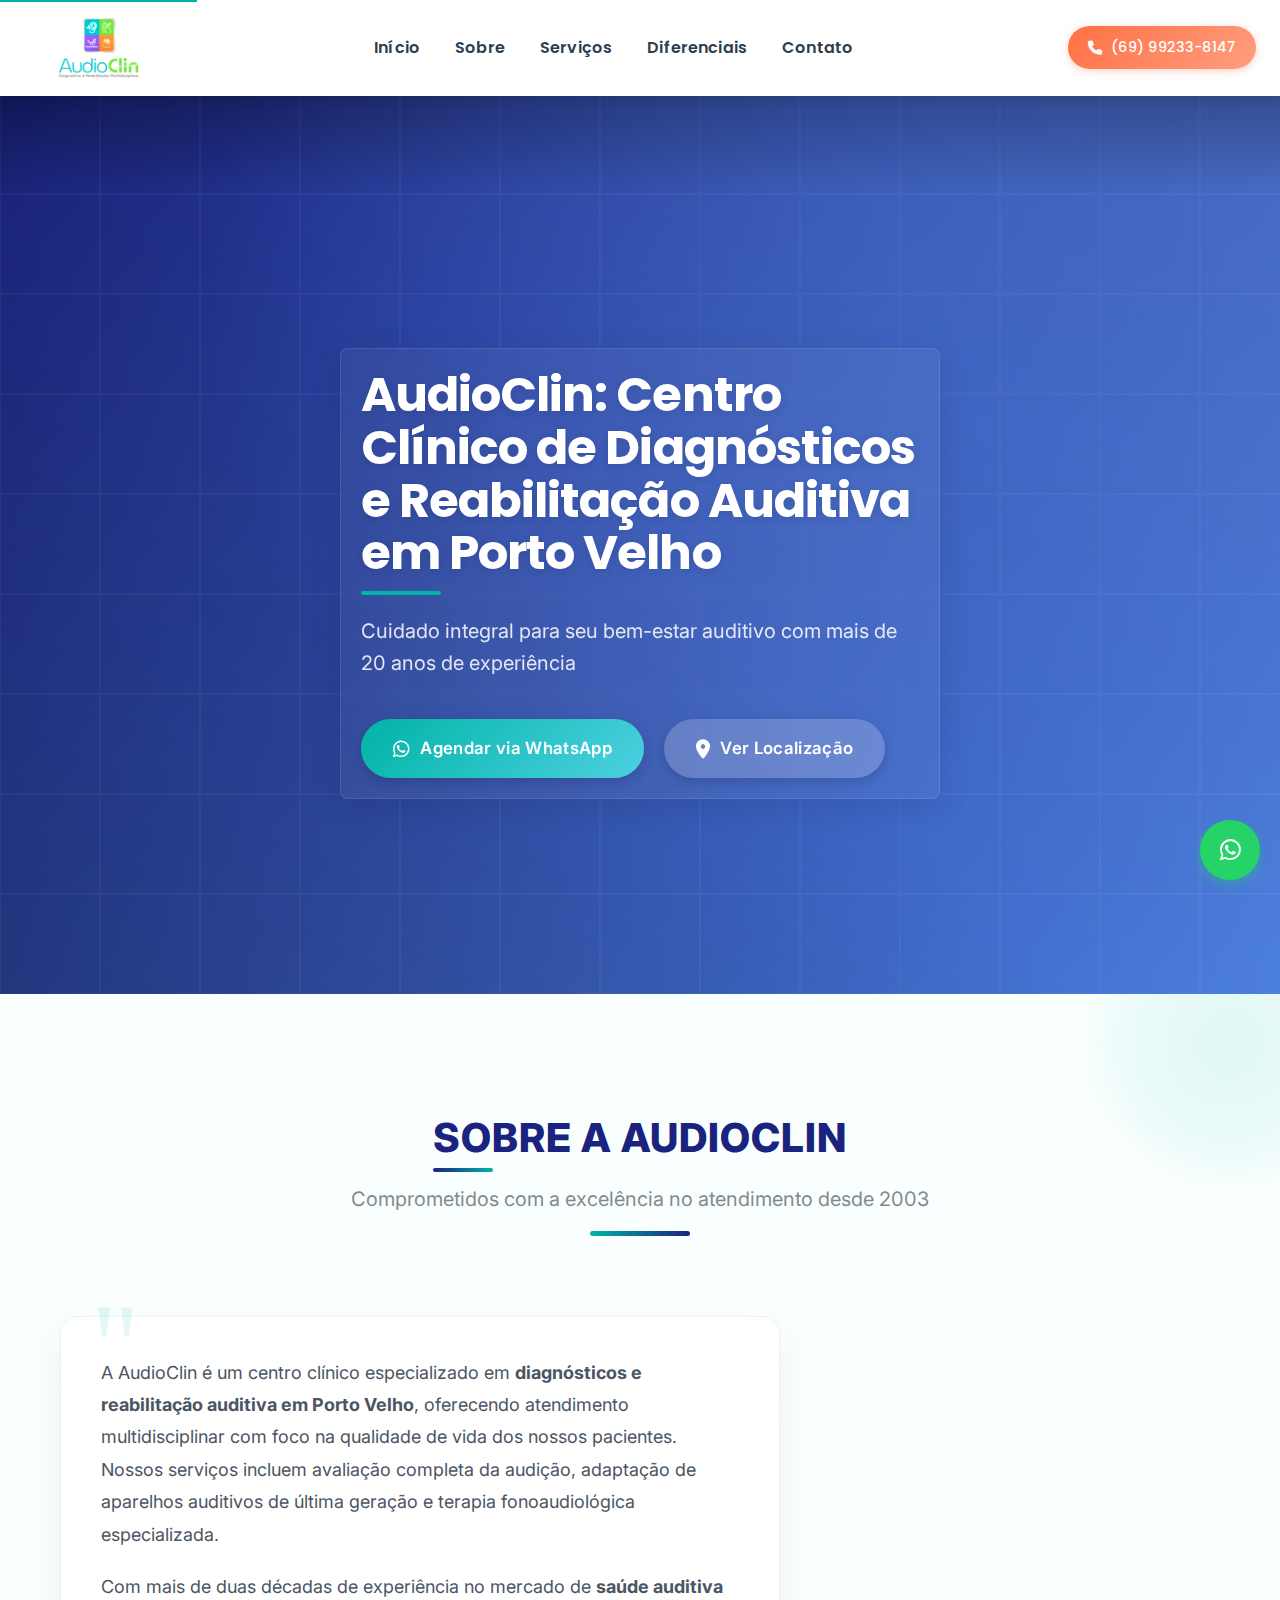
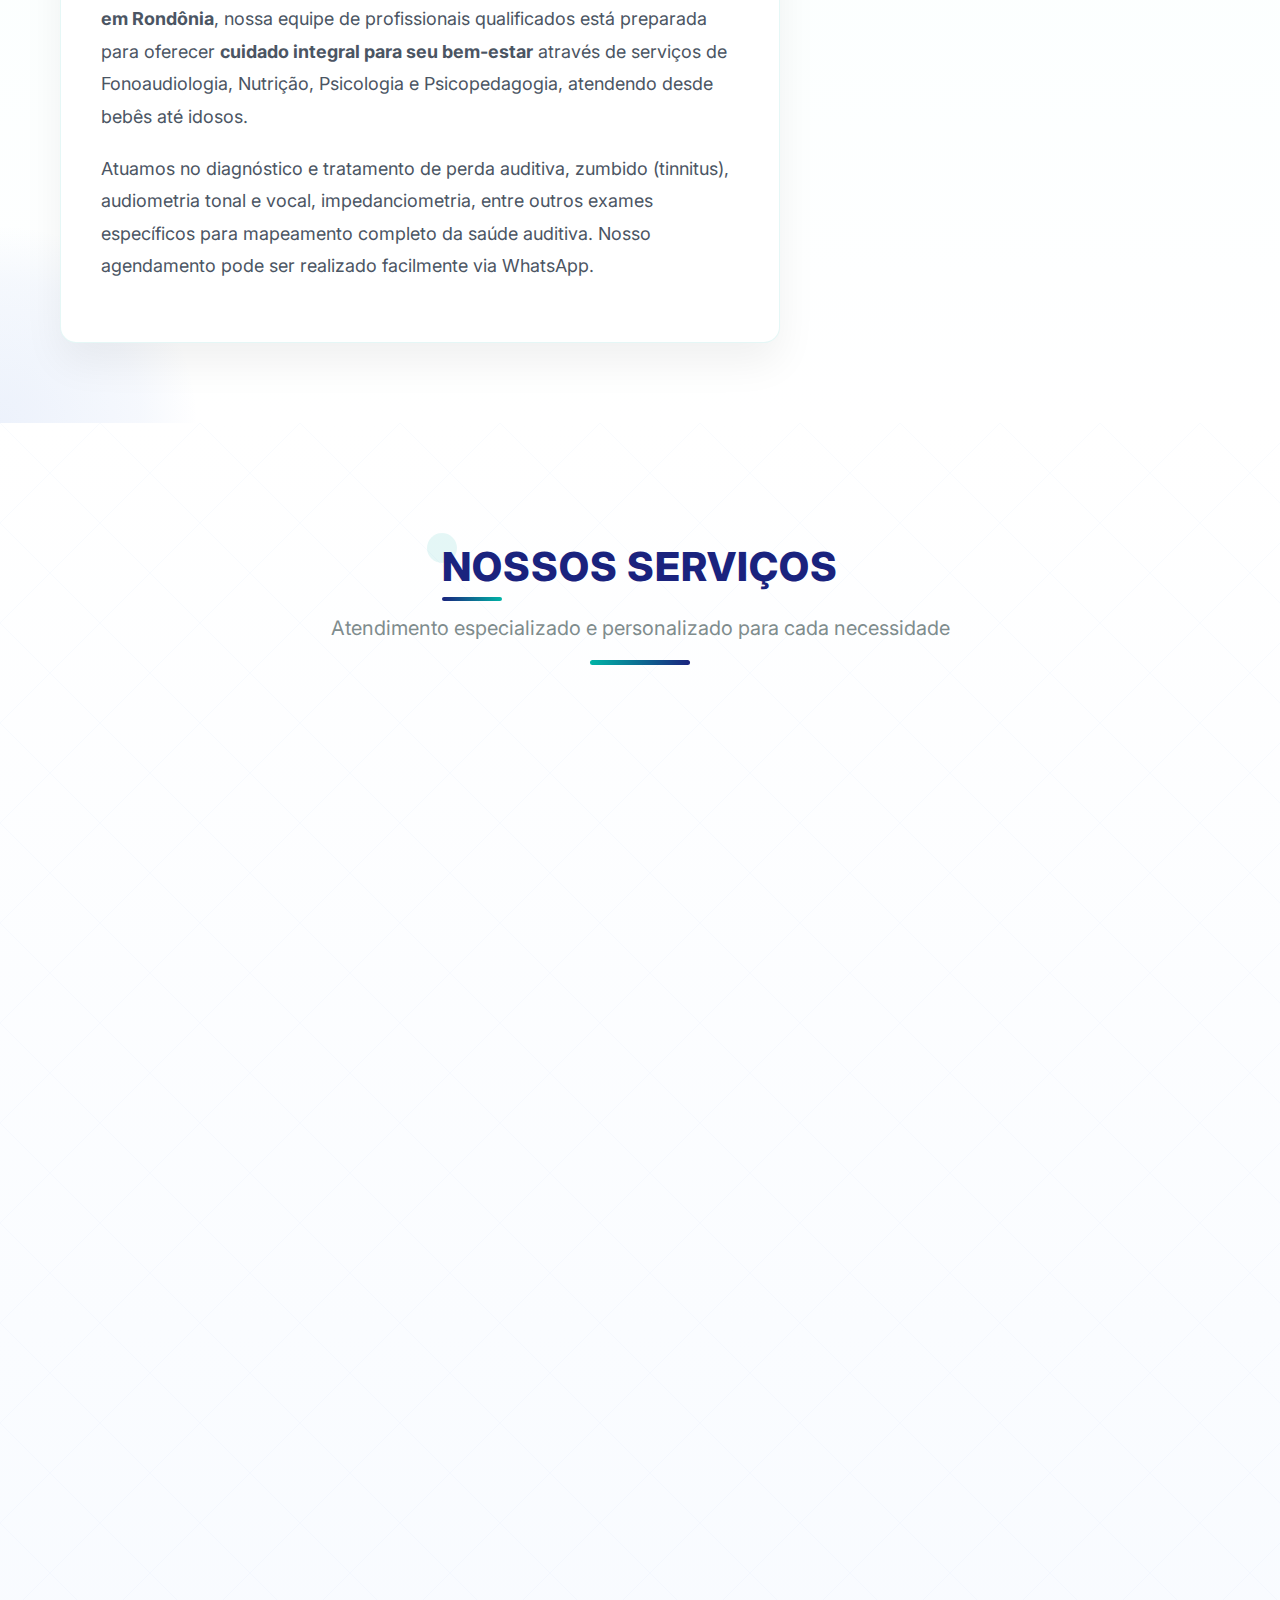
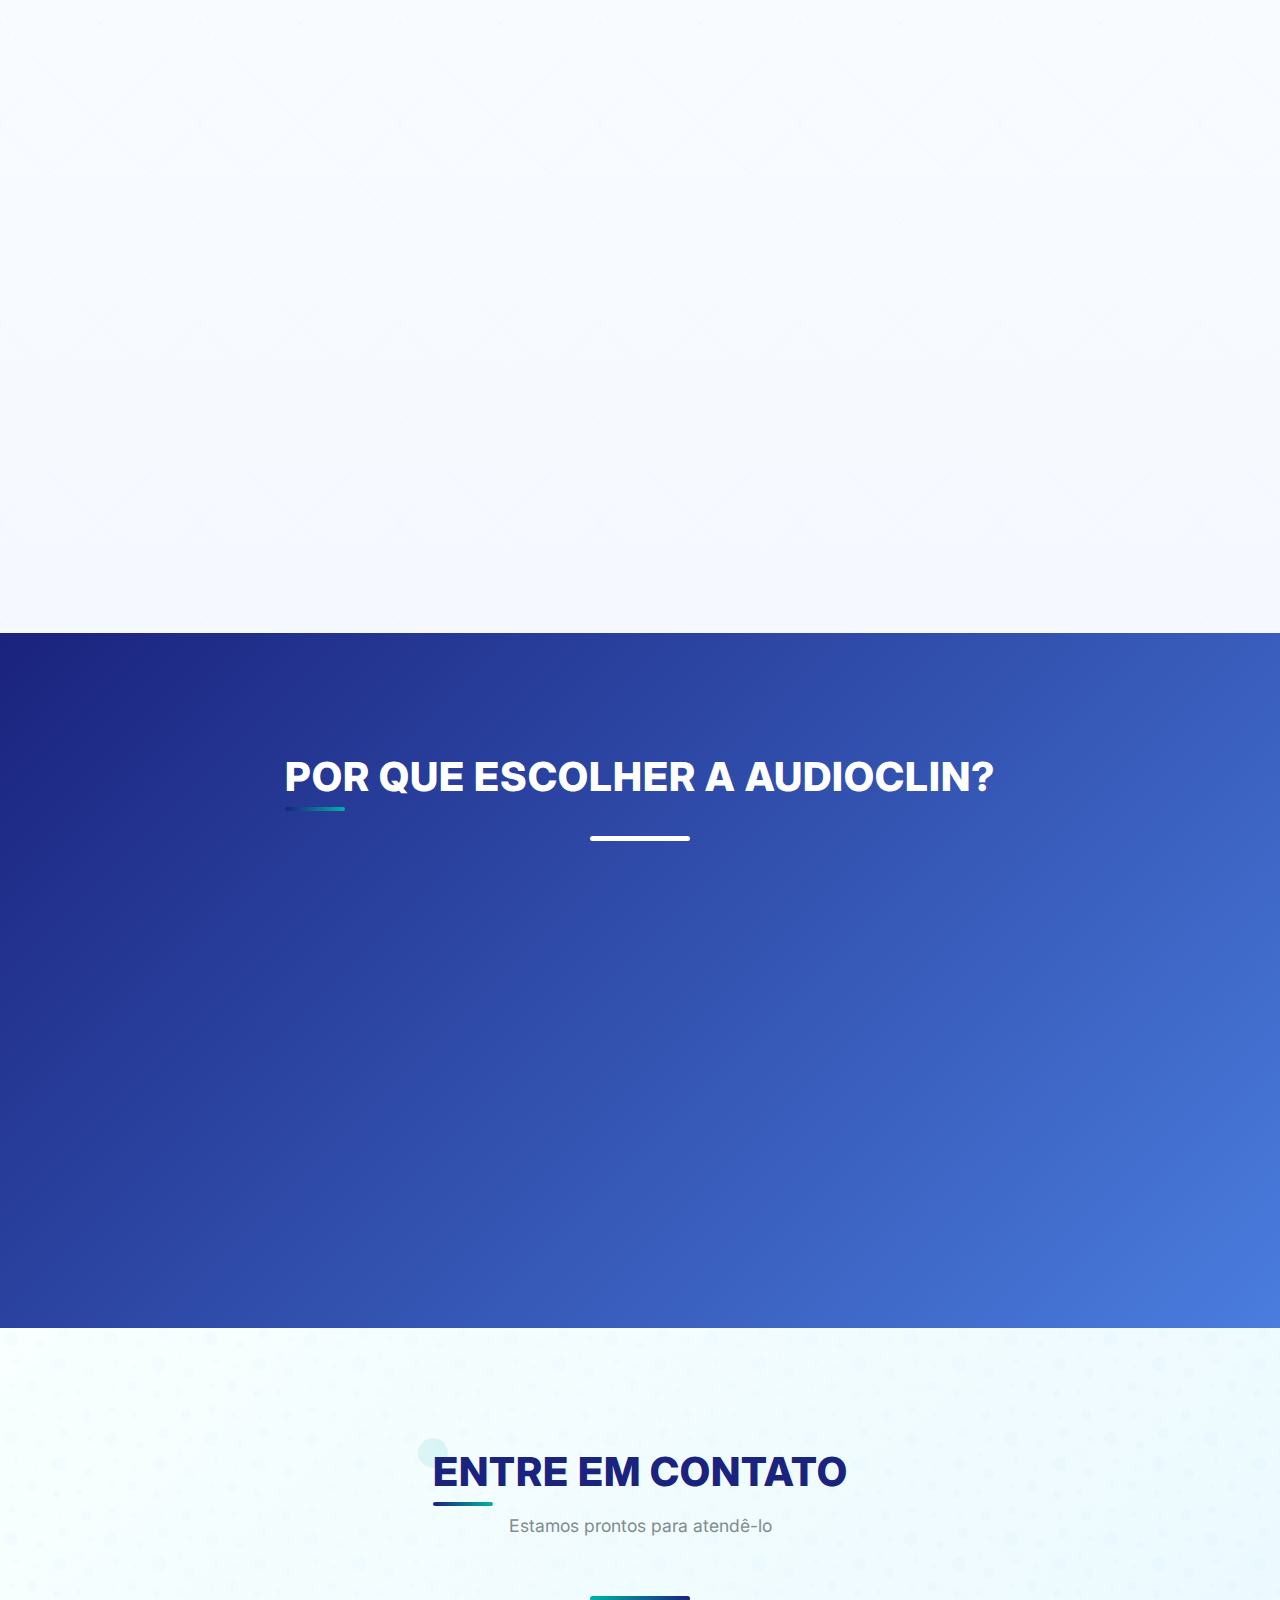
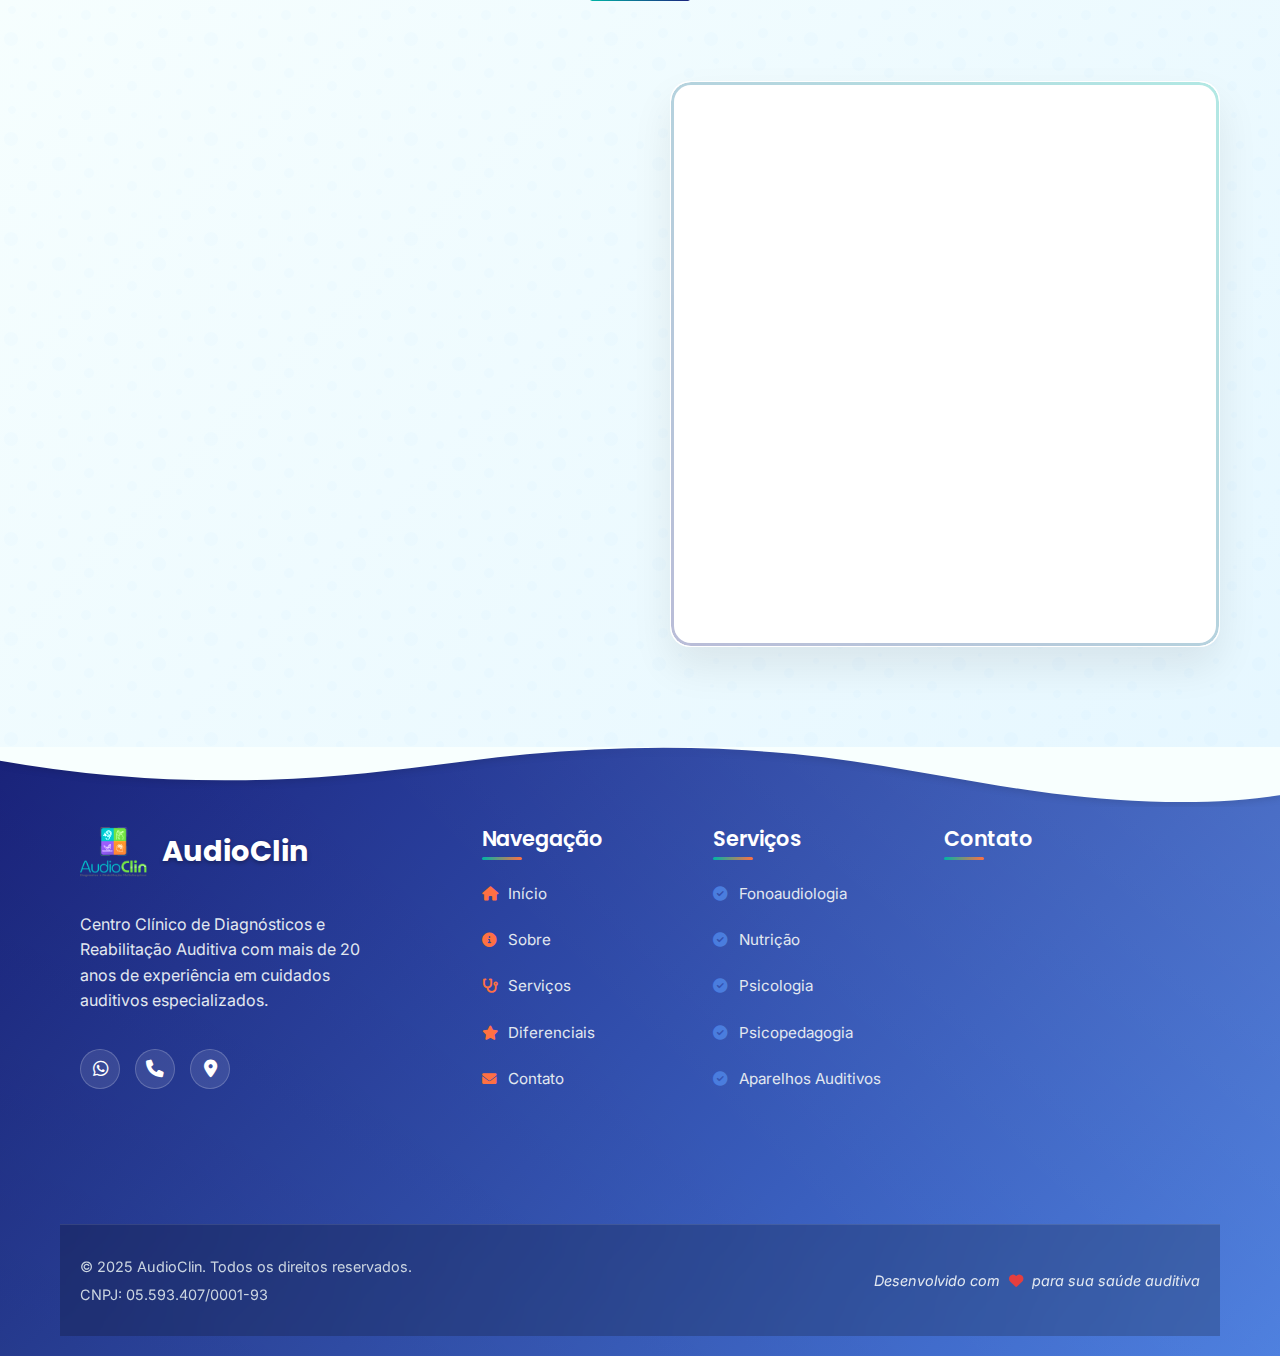
<file: index.html>
<!DOCTYPE html>
<html lang="pt-BR">
<head>
    <meta charset="UTF-8">
    <meta name="viewport" content="width=device-width, initial-scale=1.0">
    <title>AudioClin - Centro Clínico de Diagnósticos e Reabilitação Auditiva em Porto Velho</title>
    
    <!-- Meta tags SEO principais -->
    <meta name="description" content="Centro Clínico especializado em fonoaudiologia, audiometria e reabilitação auditiva em Porto Velho/RO. Conveniado com Unimed, mais de 20 anos de experiência.">
    <meta name="keywords" content="audioclin, fonoaudiologia, audiologia, aparelhos auditivos, exames auditivos, reabilitação auditiva, porto velho, rondônia, otorrinolaringologia">
    <meta name="author" content="AudioClin">
    <meta name="robots" content="index, follow">
    <meta name="language" content="pt-BR">
    <meta name="revisit-after" content="7 days">
    <link rel="canonical" href="https://audioclin.com.br/">
    
    <!-- Favicon -->
    <link rel="icon" href="logo.webp" type="image/webp">
    <link rel="shortcut icon" href="logo.webp" type="image/webp">
    <link rel="apple-touch-icon" href="logo.webp">
    <meta name="theme-color" content="#1a237e">
    <meta name="msapplication-TileImage" content="logo.webp">
    <meta name="msapplication-TileColor" content="#1a237e">
    <link rel="manifest" href="manifest.json">
    
    <!-- Metadados para SEO e compartilhamento social -->
    <meta property="og:title" content="AudioClin - Centro Clínico de Diagnósticos e Reabilitação Auditiva">
    <meta property="og:description" content="Centro especializado em fonoaudiologia, audiometria e tratamentos auditivos com mais de 20 anos de experiência em Porto Velho/RO.">
    <meta property="og:image" content="https://audioclin.com.br/logo.webp">
    <meta property="og:image:alt" content="Logo da AudioClin">
    <meta property="og:url" content="https://audioclin.com.br/">
    <meta property="og:type" content="website">
    <meta property="og:site_name" content="AudioClin">
    <meta property="og:locale" content="pt_BR">
    
    <!-- Twitter Card -->
    <meta name="twitter:card" content="summary_large_image">
    <meta name="twitter:title" content="AudioClin - Centro de Reabilitação Auditiva em Porto Velho/RO">
    <meta name="twitter:description" content="Centro especializado em diagnósticos e reabilitação auditiva em Porto Velho/RO. Agende sua consulta!">
    <meta name="twitter:image" content="https://audioclin.com.br/logo.webp">
    <meta name="twitter:image:alt" content="Logo da AudioClin">
    
    <!-- Dados estruturados Schema.org (JSON-LD) para informações de negócio local -->
    <script type="application/ld+json">
    {
        "@context": "https://schema.org",
        "@type": "MedicalBusiness",
        "name": "AudioClin",
        "description": "Centro Clínico de Diagnósticos e Reabilitação Auditiva",
        "url": "https://audioclin.com.br/",
        "logo": "https://audioclin.com.br/logo.webp",
        "image": "https://audioclin.com.br/logo.webp",
        "telephone": "+5569992338147",
        "email": "audioclingerencia@gmail.com",
        "priceRange": "$$",
        "openingHours": "Mo-Fr 08:00-18:00",
        "address": {
            "@type": "PostalAddress",
            "streetAddress": "Rua Dom Pedro II, 1962 - Nossa Senhora das Graças",
            "addressLocality": "Porto Velho",
            "addressRegion": "RO",
            "postalCode": "76804-116",
            "postalCode": "76804-116",
            "addressCountry": "BR"
        },
        "geo": {
            "@type": "GeoCoordinates",
            "latitude": "-8.7611780",
            "longitude": "-63.9067750"
        },
        "sameAs": [
            "https://www.facebook.com/audioclin",
            "https://www.instagram.com/audioclin"
        ],
        "healthcareReportingData": {
            "healthcareCertifications": [
                "Conselho Federal de Fonoaudiologia"
            ]
        },
        "specialties": [
            "Fonoaudiologia", 
            "Audiometria",
            "Nutrição",
            "Psicologia", 
            "Psicopedagogia",
            "Aparelhos Auditivos", 
            "Reabilitação Auditiva"
        ],
        "acceptedInsurance": [
            "Unimed"
        ]
    }
    </script>
    
    <!-- Dados estruturados Schema.org para Breadcrumbs -->
    <script type="application/ld+json">
    {
        "@context": "https://schema.org",
        "@type": "BreadcrumbList",
        "itemListElement": [
            {
                "@type": "ListItem",
                "position": 1,
                "name": "Início",
                "item": "https://audioclin.com.br/"
            },
            {
                "@type": "ListItem",
                "position": 2,
                "name": "Sobre",
                "item": "https://audioclin.com.br/#sobre"
            },
            {
                "@type": "ListItem",
                "position": 3,
                "name": "Serviços",
                "item": "https://audioclin.com.br/#servicos"
            },
            {
                "@type": "ListItem",
                "position": 4,
                "name": "Contato",
                "item": "https://audioclin.com.br/#contato"
            }
        ]
    }
    </script>
    
    <!-- Preload para recursos críticos -->
    <link rel="preload" href="logo.webp" as="image">
    <link rel="preload" href="styles.css" as="style">
    <link rel="preload" href="https://fonts.googleapis.com/css2?family=Inter:wght@300;400;500;600;700&family=Poppins:wght@400;600;700&display=swap" as="style">
    
    <!-- Estilos e fontes -->
    <link rel="stylesheet" href="styles.css">
    <link rel="stylesheet" href="seo.css">
    <link href="https://fonts.googleapis.com/css2?family=Inter:wght@300;400;500;600;700&family=Poppins:wght@400;600;700&display=swap" rel="stylesheet">
    <link rel="stylesheet" href="https://cdnjs.cloudflare.com/ajax/libs/font-awesome/6.0.0/css/all.min.css">
    <link rel="stylesheet" href="styles.css">
    <link href="https://fonts.googleapis.com/css2?family=Inter:wght@300;400;500;600;700&family=Poppins:wght@400;600;700&display=swap" rel="stylesheet">
    <link rel="stylesheet" href="https://cdnjs.cloudflare.com/ajax/libs/font-awesome/6.0.0/css/all.min.css">
</head>
<body>
    <!-- Botão de pular para o conteúdo principal - melhoria de acessibilidade -->
    <a href="#main-content" class="skip-to-content">Pular para o conteúdo</a>
    
    <!-- Header/Hero Section -->
    <header class="navbar" role="banner">
        <div class="container">
            <a href="index.html" class="logo" aria-label="AudioClin Página Inicial">
                <img src="logo.webp" alt="AudioClin - Centro Clínico de Diagnósticos e Reabilitação Auditiva" class="logo-img" width="150" height="60" />
            </a>
            <button class="menu-toggle" aria-label="Abrir menu" title="Abrir menu">
                <i class="fas fa-bars"></i>
            </button>
            <nav class="nav-menu" role="navigation" aria-label="Menu principal">
                <ul>
                    <li><a href="#home" aria-label="Ir para seção Início">Início</a></li>
                    <li><a href="#sobre" aria-label="Ir para seção Sobre a AudioClin">Sobre</a></li>
                    <li><a href="#servicos" aria-label="Ir para seção Serviços">Serviços</a></li>
                    <li><a href="#porqueescolher" aria-label="Ir para seção Diferenciais">Diferenciais</a></li>
                    <li><a href="#contato" aria-label="Ir para seção Contato">Contato</a></li>
                </ul>
                <a href="tel:+5569992338147" class="phone-btn">
                    <i class="fas fa-phone"></i>
                    (69) 99233-8147
                </a>
            </nav>
            <a href="tel:+5569992338147" class="phone-btn">
                <i class="fas fa-phone"></i>
                (69) 99233-8147
            </a>
        </div>
    </header>

    <main id="main-content">
    <section class="hero" id="home">
        <div class="hero-content">
            <div class="container">
                <div class="hero-text">
                    <h1 class="hero-title">AudioClin: Centro Clínico de Diagnósticos e Reabilitação Auditiva em Porto Velho</h1>
                    <p class="hero-subtitle">Cuidado integral para seu bem-estar auditivo com mais de 20 anos de experiência</p>
                    <div class="hero-buttons">
                        <a href="https://wa.me/5569992338147" class="btn btn-primary" target="_blank">
                            <i class="fab fa-whatsapp"></i>
                            Agendar via WhatsApp
                        </a>
                        <a href="#contato" class="btn btn-secondary">
                            <i class="fas fa-map-marker-alt"></i>
                            Ver Localização
                        </a>
                    </div>
                </div>
            </div>
        </div>
    </section>

    <!-- Sobre Section -->
    <section class="about" id="sobre" role="region" aria-labelledby="sobre-heading">
        <div class="container">
            <div class="section-header">
                <h2 id="sobre-heading">Sobre a AudioClin</h2>
                <p>Comprometidos com a excelência no atendimento desde 2003</p>
            </div>
            <div class="about-content">
                <div class="about-text">
                    <p>A AudioClin é um centro clínico especializado em <strong>diagnósticos e reabilitação auditiva em Porto Velho</strong>, oferecendo atendimento multidisciplinar com foco na qualidade de vida dos nossos pacientes. Nossos serviços incluem avaliação completa da audição, adaptação de aparelhos auditivos de última geração e terapia fonoaudiológica especializada.</p>
                    <p>Com mais de duas décadas de experiência no mercado de <strong>saúde auditiva em Rondônia</strong>, nossa equipe de profissionais qualificados está preparada para oferecer <strong>cuidado integral para seu bem-estar</strong> através de serviços de Fonoaudiologia, Nutrição, Psicologia e Psicopedagogia, atendendo desde bebês até idosos.</p>
                    <p>Atuamos no diagnóstico e tratamento de perda auditiva, zumbido (tinnitus), audiometria tonal e vocal, impedanciometria, entre outros exames específicos para mapeamento completo da saúde auditiva. Nosso agendamento pode ser realizado facilmente via WhatsApp.</p>
                </div>
                <div class="about-stats">
                    <div class="stat">
                        <h3>20+</h3>
                        <p>Anos de Experiência</p>
                    </div>
                    <div class="stat">
                        <h3>100%</h3>
                        <p>Dedicação ao Paciente</p>
                    </div>
                    <div class="stat">
                        <h3>5</h3>
                        <p>Especialidades</p>
                    </div>
                </div>
            </div>
        </div>
    </section>

    <!-- Serviços Section -->
    <section class="services" id="servicos" role="region" aria-labelledby="servicos-heading">
        <div class="container">
            <div class="section-header">
                <h2 id="servicos-heading">Nossos Serviços</h2>
                <p>Atendimento especializado e personalizado para cada necessidade</p>
            </div>
            <div class="services-grid">
                <div class="service-card" id="service-fonoaudiologia">
                    <div class="service-icon" aria-hidden="true">
                        <i class="fas fa-ear-listen"></i>
                    </div>
                    <h3>Fonoaudiologia</h3>
                    <p>Diagnóstico e tratamento especializado de distúrbios da comunicação, audição, voz e linguagem. Realizamos exames completos de audiometria, impedanciometria e avaliação do processamento auditivo.</p>
                    <ul class="service-list">
                        <li>Audiometria tonal e vocal</li>
                        <li>Avaliação e terapia de linguagem</li>
                        <li>Adaptação de aparelhos auditivos</li>
                    </ul>
                </div>
                <div class="service-card" id="service-terapia-ocupacional">
                    <div class="service-icon" aria-hidden="true">
                        <i class="fas fa-hands-helping"></i>
                    </div>
                    <h3>Terapia Ocupacional</h3>
                    <p>Atendimento individual e grupal, avaliação do desempenho ocupacional e estimulação visual. Desenvolvemos programas personalizados para melhorar a qualidade de vida e autonomia.</p>
                    <ul class="service-list">
                        <li>Reabilitação cognitiva</li>
                        <li>Terapia de integração sensorial</li>
                        <li>Adequação de ambiente para acessibilidade auditiva</li>
                    </ul>
                </div>
                <div class="service-card" id="service-consultas">
                    <div class="service-icon" aria-hidden="true">
                        <i class="fas fa-stethoscope"></i>
                    </div>
                    <h3>Consultas Especializadas</h3>
                    <p>Atendimento médico ambulatorial especializado com foco em diagnósticos precisos. Nossa equipe inclui especialistas em otorrinolaringologia e audiologia para cuidado integral.</p>
                    <ul class="service-list">
                        <li>Avaliação otorrinolaringológica</li>
                        <li>Diagnóstico de perdas auditivas</li>
                        <li>Tratamento de zumbido (tinnitus)</li>
                    </ul>
                </div>
                <div class="service-card" id="service-nutricao">
                    <div class="service-icon" aria-hidden="true">
                        <i class="fas fa-utensils"></i>
                    </div>
                    <h3>Nutrição</h3>
                    <p>Acompanhamento nutricional personalizado para melhorar sua saúde e qualidade de vida. Nossa abordagem integra alimentação balanceada como parte do cuidado com o bem-estar geral.</p>
                    <ul class="service-list">
                        <li>Avaliação nutricional completa</li>
                        <li>Planos alimentares personalizados</li>
                        <li>Reeducação alimentar</li>
                    </ul>
                </div>
                <div class="service-card" id="service-psicologia">
                    <div class="service-icon" aria-hidden="true">
                        <span class="icon-wrapper">
                            <i class="fas fa-brain"></i>
                            <i class="fas fa-book"></i>
                        </span>
                    </div>
                    <h3>Psicologia e Psicopedagogia</h3>
                    <p>Atendimento especializado para saúde mental e apoio educacional. Oferecemos suporte para questões emocionais e dificuldades de aprendizagem como parte do cuidado integral.</p>
                    <ul class="service-list">
                        <li>Terapia individual e familiar</li>
                        <li>Avaliação e intervenção psicopedagógica</li>
                        <li>Apoio para distúrbios de aprendizagem</li>
                    </ul>
                </div>
            </div>
        </div>
    </section>

    <!-- Diferenciais Section -->
    <section class="differentials" id="porqueescolher" role="region" aria-labelledby="diferenciais-heading">
        <div class="container">
            <div class="section-header">
                <h2 id="diferenciais-heading">Por que escolher a AudioClin?</h2>
            </div>
            <div class="differentials-grid">
                <div class="differential-item">
                    <i class="fas fa-shield-alt"></i>
                    <h4>Aceita Unimed</h4>
                    <p>Conveniada com o plano de saúde Unimed para sua comodidade</p>
                </div>
                <div class="differential-item">
                    <i class="fas fa-users"></i>
                    <h4>Equipe Multidisciplinar</h4>
                    <p>Profissionais especializados trabalhando em conjunto</p>
                </div>
                <div class="differential-item">
                    <i class="fas fa-heart"></i>
                    <h4>Atendimento Personalizado</h4>
                    <p>Cuidado individual focado nas necessidades de cada paciente</p>
                </div>
                <div class="differential-item">
                    <i class="fas fa-map-marker-alt"></i>
                    <h4>Localização Central</h4>
                    <p>Fácil acesso no centro de Porto Velho</p>
                </div>
            </div>
        </div>
    </section>

    <!-- Contato Section -->
    <section class="contact" id="contato" role="region" aria-labelledby="contato-heading">
        <div class="container">
            <div class="section-header">
                <h2 id="contato-heading">Entre em Contato</h2>
                <p>Estamos prontos para atendê-lo</p>
            </div>
            <div class="contact-content">
                <div class="contact-info">
                    <div class="contact-item">
                        <i class="fas fa-map-marker-alt"></i>
                        <div>
                            <h4>Endereço</h4>
                            <p>Rua Dom Pedro II, 1962 - Nossa Senhora das Graças<br>
                            Porto Velho/RO - CEP: 76804-116</p>
                        </div>
                    </div>
                    <div class="contact-item">
                        <i class="fas fa-phone"></i>
                        <div>
                            <h4>Telefones</h4>
                            <p><a href="tel:+5569932237924">(69) 3223-7924</a><br>
                            <a href="tel:+556922119922">(69) 2211-922</a></p>
                        </div>
                    </div>
                    <div class="contact-item">
                        <i class="fab fa-whatsapp"></i>
                        <div>
                            <h4>WhatsApp</h4>
                            <p><a href="https://wa.me/5569992338147" target="_blank">(69) 99233-8147</a></p>
                        </div>
                    </div>
                    <div class="contact-item">
                        <i class="fas fa-envelope"></i>
                        <div>
                            <h4>E-mail</h4>
                            <p><a href="mailto:audioclingerencia@gmail.com">audioclingerencia@gmail.com</a></p>
                        </div>
                    </div>
                </div>
                <div class="contact-map">
                    <iframe 
                        src="https://www.google.com/maps/embed?pb=!1m18!1m12!1m3!1d3942.9901084341473!2d-63.90677502456677!3d-8.76117809077445!2m3!1f0!2f0!3f0!3m2!1i1024!2i768!4f13.1!3m3!1m2!1s0x92325cd95a49885d%3A0x8e43fba739b5d981!2sR.%20Dom%20Pedro%20II%2C%201962%20-%20Nossa%20Sra.%20das%20Gra%C3%A7as%2C%20Porto%20Velho%20-%20RO%2C%2076804-116!5e0!3m2!1spt-BR!2sbr!4v1688845367020!5m2!1spt-BR!2sbr"
                        width="100%" 
                        height="400" 
                        style="border:0;" 
                        allowfullscreen="" 
                        loading="lazy" 
                        referrerpolicy="no-referrer-when-downgrade"
                        title="Localização da AudioClin - Rua Dom Pedro II, 1962, Sala A, Nossa Senhora das Graças, Porto Velho/RO"
                        aria-label="Mapa mostrando a localização da AudioClin na Rua Dom Pedro II, 1962, Sala A, bairro Nossa Senhora das Graças em Porto Velho, Rondônia">
                    </iframe>
                </div>
            </div>
        </div>
    </section>
    </main>

    <!-- Footer -->
    <footer class="footer">
        <div class="footer-background">
            <div class="footer-waves">
                <svg viewBox="0 0 1200 120" preserveAspectRatio="none">
                    <path d="M321.39,56.44c58-10.79,114.16-30.13,172-41.86,82.39-16.72,168.19-17.73,250.45-.39C823.78,31,906.67,72,985.66,92.83c70.05,18.48,146.53,26.09,214.34,3V0H0V27.35A600.21,600.21,0,0,0,321.39,56.44Z" fill="currentColor"></path>
                </svg>
            </div>
        </div>
        <div class="container">
            <div class="footer-content">
                <div class="footer-info">
                    <div class="footer-logo">
                        <img src="logo.webp" alt="AudioClin - Centro Clínico de Diagnósticos e Reabilitação Auditiva" class="footer-logo-img" width="50" height="50" />
                        <h3>AudioClin</h3>
                    </div>
                    <p class="footer-description">Centro Clínico de Diagnósticos e Reabilitação Auditiva com mais de 20 anos de experiência em cuidados auditivos especializados.</p>
                    <div class="footer-social">
                        <a href="https://wa.me/5569992338147" target="_blank" aria-label="WhatsApp" class="social-link">
                            <i class="fab fa-whatsapp"></i>
                        </a>
                        <a href="tel:+5569932237924" aria-label="Telefone" class="social-link">
                            <i class="fas fa-phone"></i>
                        </a>
                        <a href="#contato" aria-label="Localização" class="social-link">
                            <i class="fas fa-map-marker-alt"></i>
                        </a>
                    </div>
                </div>
                <div class="footer-links">
                    <h4>Navegação</h4>
                    <ul>
                        <li><a href="#home"><i class="fas fa-home"></i> Início</a></li>
                        <li><a href="#sobre"><i class="fas fa-info-circle"></i> Sobre</a></li>
                        <li><a href="#servicos"><i class="fas fa-stethoscope"></i> Serviços</a></li>
                        <li><a href="#porqueescolher"><i class="fas fa-star"></i> Diferenciais</a></li>
                        <li><a href="#contato"><i class="fas fa-envelope"></i> Contato</a></li>
                    </ul>
                </div>
                <div class="footer-services">
                    <h4>Serviços</h4>
                    <ul>
                        <li><i class="fas fa-check-circle"></i> Fonoaudiologia</li>
                        <li><i class="fas fa-check-circle"></i> Nutrição</li>
                        <li><i class="fas fa-check-circle"></i> Psicologia</li>
                        <li><i class="fas fa-check-circle"></i> Psicopedagogia</li>
                        <li><i class="fas fa-check-circle"></i> Aparelhos Auditivos</li>
                    </ul>
                </div>
                <div class="footer-contact">
                    <h4>Contato</h4>
                    <div class="contact-item">
                        <i class="fas fa-map-marker-alt"></i>
                        <div>
                            <p>Rua Dom Pedro II, 1962 - Nossa Senhora das Graças</p>
                            <p>Porto Velho/RO - CEP: 76804-116</p>
                        </div>
                    </div>
                    <div class="contact-item">
                        <i class="fas fa-phone"></i>
                        <div>
                            <p><a href="tel:+5569932237924">(69) 3223-7924</a></p>
                        </div>
                    </div>
                    <div class="contact-item">
                        <i class="fab fa-whatsapp"></i>
                        <div>
                            <p><a href="https://wa.me/5569992338147" target="_blank">WhatsApp</a></p>
                        </div>
                    </div>
                </div>
            </div>
            <div class="footer-bottom">
                <div class="footer-bottom-content">
                    <p>&copy; 2025 AudioClin. Todos os direitos reservados.</p>
                    <p class="footer-cnpj">CNPJ: 05.593.407/0001-93</p>
                </div>
                <div class="footer-credits">
                    <p>Desenvolvido com <i class="fas fa-heart"></i> para sua saúde auditiva</p>
                </div>
            </div>
        </div>
    </footer>

    <!-- Botões flutuantes alinhados -->
    <div class="floating-buttons">
        <button id="backToTop" aria-label="Voltar ao topo" title="Voltar ao topo">
            <i class="fas fa-arrow-up"></i>
        </button>
    </div>
    <script src="script.js"></script>
    
    <!-- Google Tag Manager -->
    <script>
    (function(w,d,s,l,i){w[l]=w[l]||[];w[l].push({'gtm.start':
    new Date().getTime(),event:'gtm.js'});var f=d.getElementsByTagName(s)[0],
    j=d.createElement(s),dl=l!='dataLayer'?'&l='+l:'';j.async=true;j.src=
    'https://www.googletagmanager.com/gtm.js?id='+i+dl;f.parentNode.insertBefore(j,f);
    })(window,document,'script','dataLayer','GTM-XXXX');
    </script>
    <!-- End Google Tag Manager -->
    
    <!-- Google Analytics 4 -->
    <script async src="https://www.googletagmanager.com/gtag/js?id=G-XXXXXXXX"></script>
    <script>
      window.dataLayer = window.dataLayer || [];
      function gtag(){dataLayer.push(arguments);}
      gtag('js', new Date());
      gtag('config', 'G-XXXXXXXX');
    </script>
</body>
</html>
</file>
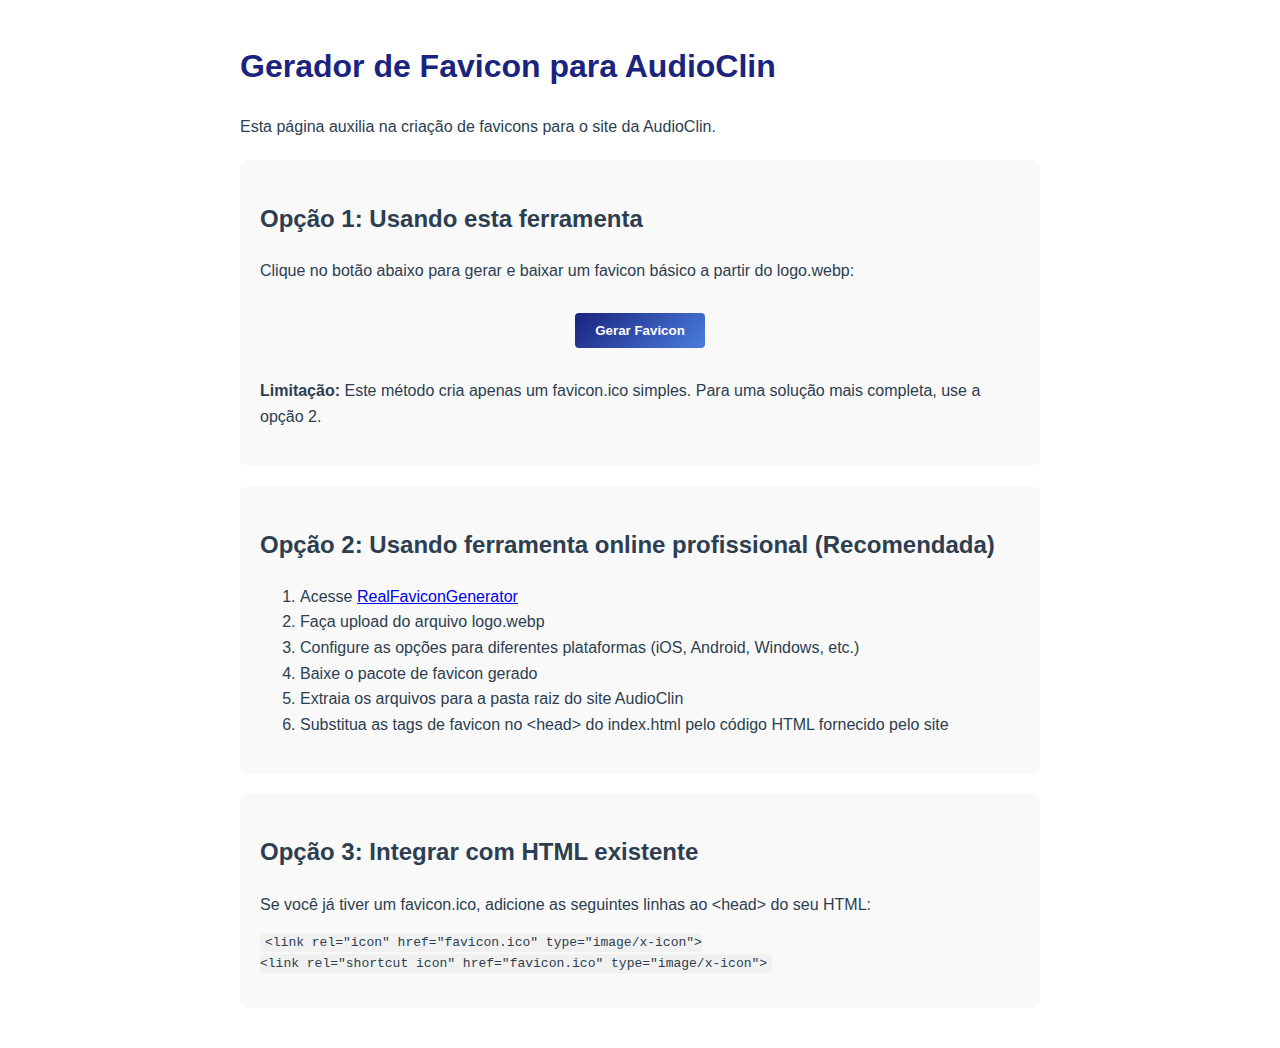
<file: gerar-favicon.html>
<!DOCTYPE html>
<html lang="pt-BR">
<head>
    <meta charset="UTF-8">
    <meta name="viewport" content="width=device-width, initial-scale=1.0">
    <title>Gerador de Favicon - AudioClin</title>
    <style>
        body {
            font-family: 'Inter', sans-serif;
            line-height: 1.6;
            max-width: 800px;
            margin: 0 auto;
            padding: 20px;
            color: #2c3e50;
        }
        h1 {
            color: #1a237e;
        }
        .steps {
            background-color: #f9f9f9;
            padding: 20px;
            border-radius: 8px;
            margin: 20px 0;
        }
        code {
            background-color: #f1f1f1;
            padding: 2px 5px;
            border-radius: 4px;
        }
        button {
            background: linear-gradient(135deg, #1a237e 0%, #4a7dde 100%);
            color: white;
            border: none;
            padding: 10px 20px;
            border-radius: 4px;
            cursor: pointer;
            font-weight: bold;
            margin: 10px 0;
        }
        button:hover {
            opacity: 0.9;
        }
        .download-area {
            margin: 20px 0;
            text-align: center;
        }
    </style>
</head>
<body>
    <h1>Gerador de Favicon para AudioClin</h1>
    
    <p>Esta página auxilia na criação de favicons para o site da AudioClin.</p>
    
    <div class="steps">
        <h2>Opção 1: Usando esta ferramenta</h2>
        <p>Clique no botão abaixo para gerar e baixar um favicon básico a partir do logo.webp:</p>
        
        <div class="download-area">
            <button onclick="createFavicon()">Gerar Favicon</button>
            <div id="download-link"></div>
        </div>
        
        <p><strong>Limitação:</strong> Este método cria apenas um favicon.ico simples. Para uma solução mais completa, use a opção 2.</p>
    </div>
    
    <div class="steps">
        <h2>Opção 2: Usando ferramenta online profissional (Recomendada)</h2>
        <ol>
            <li>Acesse <a href="https://realfavicongenerator.net/" target="_blank">RealFaviconGenerator</a></li>
            <li>Faça upload do arquivo logo.webp</li>
            <li>Configure as opções para diferentes plataformas (iOS, Android, Windows, etc.)</li>
            <li>Baixe o pacote de favicon gerado</li>
            <li>Extraia os arquivos para a pasta raiz do site AudioClin</li>
            <li>Substitua as tags de favicon no &lt;head&gt; do index.html pelo código HTML fornecido pelo site</li>
        </ol>
    </div>
    
    <div class="steps">
        <h2>Opção 3: Integrar com HTML existente</h2>
        <p>Se você já tiver um favicon.ico, adicione as seguintes linhas ao &lt;head&gt; do seu HTML:</p>
        <pre><code>&lt;link rel="icon" href="favicon.ico" type="image/x-icon"&gt;
&lt;link rel="shortcut icon" href="favicon.ico" type="image/x-icon"&gt;</code></pre>
    </div>
    
    <script>
        function createFavicon() {
            const img = new Image();
            img.crossOrigin = 'Anonymous';
            img.onload = function() {
                const canvas = document.createElement('canvas');
                canvas.width = 32;
                canvas.height = 32;
                
                const ctx = canvas.getContext('2d');
                ctx.drawImage(img, 0, 0, 32, 32);
                
                const dataURL = canvas.toDataURL('image/png');
                
                const link = document.createElement('a');
                link.download = 'favicon.ico';
                link.href = dataURL;
                link.textContent = 'Download Favicon';
                link.style.display = 'block';
                link.style.margin = '15px 0';
                link.style.fontWeight = 'bold';
                
                const downloadArea = document.getElementById('download-link');
                downloadArea.innerHTML = '';
                downloadArea.appendChild(link);
                
                const instructions = document.createElement('p');
                instructions.textContent = 'Após o download, coloque o arquivo na pasta raiz do site.';
                downloadArea.appendChild(instructions);
            };
            
            img.src = 'logo.webp';
        }
    </script>
</body>
</html>
</file>
<file: seo.css>
/* Estilos adicionais para SEO e melhorias visuais */
.service-list {
    list-style-type: none;
    margin-top: 15px;
    padding-left: 5px;
}

.service-list li {
    position: relative;
    padding-left: 20px;
    margin-bottom: 8px;
    color: var(--text-light);
    font-size: 0.95rem;
}

.service-list li:before {
    content: "";
    position: absolute;
    left: 0;
    top: 8px;
    width: 8px;
    height: 8px;
    border-radius: 50%;
    background: var(--primary-blue);
}

/* Estilos para melhoria de acessibilidade */
.skip-to-content {
    position: absolute;
    top: -40px;
    left: 0;
    background: var(--primary-teal);
    color: white;
    padding: 8px 16px;
    z-index: 9999;
    transition: top 0.3s;
}

.skip-to-content:focus {
    top: 0;
}

/* Melhorias para foco nos elementos interativos */
a:focus, button:focus {
    outline: 2px solid var(--primary-teal);
    outline-offset: 2px;
}
</file>
<file: styles.css>
/* Reset e configurações básicas */
* {
    margin: 0;
    padding: 0;
    box-sizing: border-box;
}

:root {
    /* Paleta de cores baseada na logo AudioClin */
    --primary-teal: #00b4a6;
    --primary-green: #7cb342;
    --primary-purple: #8e44ad;
    --primary-orange: #ff7043;
    --secondary-teal: #4dd0e1;
    --secondary-green: #aed581;
    --primary-blue: #1a237e;
    --secondary-blue: #4a7dde;
    --text-dark: #2c3e50;
    --text-light: #7f8c8d;
    --background-light: #f8fffe;
    --white: #ffffff;
    --shadow: rgba(0, 180, 166, 0.15);
}

body {
    font-family: 'Inter', sans-serif;
    line-height: 1.6;
    color: var(--text-dark);
    overflow-x: hidden;
    background-color: var(--background-light);
    scroll-behavior: smooth;
}

.container {
    max-width: 1200px;
    margin: 0 auto;
    padding: 0 20px;
}

/* Tipografia */
h1, h2, h3, h4 {
    font-weight: 700;
    line-height: 1.2;
    margin-bottom: 0.5em;
}

h1 {
    font-size: 2.8rem;
    letter-spacing: -0.03em;
    color: var(--primary-blue);
}

h2 {
    font-size: 2.2rem;
    position: relative;
    display: inline-block;
}

h2::after {
    content: '';
    position: absolute;
    bottom: -10px;
    left: 0;
    width: 60px;
    height: 4px;
    background: linear-gradient(90deg, var(--primary-blue), var(--primary-teal));
    border-radius: 2px;
}

h3 {
    font-size: 1.5rem;
}

h4 {
    font-size: 1.25rem;
}

p {
    font-size: 1rem;
    line-height: 1.6;
}

/* Botões */
.btn {
    display: inline-flex;
    align-items: center;
    gap: 8px;
    padding: 12px 24px;
    border-radius: 8px;
    text-decoration: none;
    font-weight: 500;
    transition: all 0.3s ease;
    border: none;
    cursor: pointer;
}

.btn-primary {
    background: linear-gradient(135deg, var(--primary-teal) 0%, var(--secondary-teal) 100%);
    color: #fff;
    border: none;
    box-shadow: 0 4px 12px rgba(0, 180, 166, 0.2);
}

.btn-primary:hover {
    background: linear-gradient(135deg, var(--secondary-teal) 0%, var(--primary-teal) 100%);
    color: #fff;
    border: none;
    transform: translateY(-2px);
    box-shadow: 0 6px 16px rgba(0, 180, 166, 0.3);
}

.btn-secondary {
    background-color: rgba(255,255,255,0.15);
    color: #fff;
    border: 1px solid rgba(255,255,255,0.3);
    backdrop-filter: blur(5px);
    -webkit-backdrop-filter: blur(5px);
}

.btn-secondary:hover {
    background-color: rgba(255,255,255,0.25);
    color: #fff;
    border: 1px solid rgba(255,255,255,0.4);
    transform: translateY(-2px);
    box-shadow: 0 6px 16px rgba(255, 255, 255, 0.15);
}

/* HEADER MODERNO E MINIMALISTA */
.navbar {
    background: #ffffff;
    color: var(--text-dark);
    position: relative;
    width: 100%;
    z-index: 1000;
    padding: 0;
    font-family: 'Poppins', 'Inter', Arial, sans-serif;
    letter-spacing: 0.01em;
    animation: navbarSlideDown 0.5s ease-out both;
    border-bottom: none;
    box-shadow: 0 2px 10px rgba(0, 0, 0, 0.1);
    overflow: visible; /* Alterado de hidden para visible */
}

.navbar::before {
    content: '';
    position: absolute;
    top: 0;
    left: 0;
    right: 0;
    bottom: 0;
    background: linear-gradient(45deg, 
        rgba(255,255,255,0.5) 0%, 
        transparent 50%, 
        rgba(255,255,255,0.05) 100%);
    pointer-events: none;
}

@keyframes navbarSlideDown {
    from { 
        opacity: 0; 
        transform: translateY(-20px); 
    }
    to { 
        opacity: 1; 
        transform: translateY(0); 
    }
}

.navbar .container {
    display: flex;
    justify-content: space-between;
    align-items: center;
    flex-wrap: nowrap;
    gap: 20px;
    padding: 0.8rem 1.5rem;
    min-height: 90px;
    position: relative;
    z-index: 5;
    max-width: 1300px;
}

.logo-img {
    height: 200px;
    max-width: 230px;
    border-radius: 0;
    background: transparent;
    box-shadow: none;
    padding: 5px 0;
    filter: brightness(1.2);
    transition: transform 0.3s ease;
    border: none;
}

.logo-img:hover {
    transform: scale(1.05);
}

@keyframes fadeIn {
    from { 
        opacity: 0; 
    }
    to { 
        opacity: 1; 
    }
}

.nav-menu {
    display: flex;
    align-items: center;
    flex: 1;
    justify-content: center;
    position: relative;
    margin: 0 30px;
}

.nav-menu ul {
    display: flex;
    gap: 35px;
    list-style: none;
    margin: 0;
    padding: 0;
    background: none;
    animation: fadeIn 0.5s ease-out 0.2s both;
}

.nav-menu li {
    display: block;
}

.nav-menu a {
    color: var(--text-dark);
    font-family: 'Poppins', 'Inter', Arial, sans-serif;
    font-weight: 600;
    text-decoration: none;
    font-size: 1rem;
    padding: 8px 0;
    transition: all 0.3s ease;
    background: transparent;
    display: block;
    letter-spacing: 0.01em;
    position: relative;
    border: none;
    text-shadow: none;
}

.nav-menu a::after {
    content: '';
    display: block;
    position: absolute;
    left: 0;
    bottom: 0;
    width: 0;
    height: 2px;
    background: linear-gradient(90deg, 
        var(--primary-teal) 0%, 
        var(--primary-orange) 100%);
    transition: width 0.3s ease;
}

.nav-menu a:hover::after,
.nav-menu a.active::after {
    width: 100%;
}

.nav-menu a:hover,
.nav-menu a.active {
    color: var(--primary-orange);
}

.phone-btn {
    display: flex;
    align-items: center;
    justify-content: center;
    gap: 8px;
    color: #fff;
    text-decoration: none;
    padding: 10px 20px;
    border-radius: 24px;
    background: linear-gradient(135deg, var(--primary-orange) 0%, #ff9e80 100%);
    border: none;
    font-family: 'Poppins', 'Inter', Arial, sans-serif;
    font-weight: 500;
    font-size: 0.9rem;
    transition: all 0.3s ease;
    box-shadow: 0 2px 8px rgba(255,112,67,0.3);
    position: relative;
    white-space: nowrap;
    margin-left: 15px;
}

/* Esconder botão do telefone do menu em desktop */
.nav-menu .phone-btn {
    display: none;
}

.phone-btn:hover {
    background: linear-gradient(135deg, #ff9e80 0%, var(--primary-orange) 100%);
    transform: translateY(-2px);
    box-shadow: 0 4px 12px rgba(255, 112, 67, 0.3);
    color: #fff;
}

.phone-btn i {
    transition: transform 0.3s ease;
}

.phone-btn:hover i {
    transform: rotate(10deg);
}

.menu-toggle {
    display: none;
    background: linear-gradient(135deg, var(--primary-orange) 0%, #ff9e80 100%);
    border: none;
    border-radius: 50%;
    color: #fff;
    font-size: 1.2rem;
    cursor: pointer;
    margin-left: 12px;
    z-index: 1201;
    transition: all 0.3s ease;
    padding: 10px 12px;
    width: 42px;
    height: 42px;
    align-items: center;
    justify-content: center;
    box-shadow: 0 2px 8px rgba(255,112,67,0.3);
}

.menu-toggle.active {
    background: linear-gradient(135deg, var(--primary-orange) 0%, #ff9e80 100%);
    border-color: transparent;
    box-shadow: 0 4px 12px rgba(255, 112, 67, 0.3);
    color: #ffffff;
}

.menu-toggle:hover {
    background: linear-gradient(135deg, var(--primary-orange) 0%, #ff9e80 100%);
    transform: translateY(-2px) scale(1.05);
    box-shadow: 0 4px 12px rgba(255, 112, 67, 0.3);
    color: #ffffff;
}

/* Removido efeito de ondas da header */

/* RESPONSIVIDADE E MENU HAMBURGER */
@media (max-width: 900px) {
    .menu-toggle {
        display: flex;
        position: relative;
        z-index: 1201;
    }
    
    .nav-menu {
        position: fixed;
        top: 0;
        left: -100%;
        width: 100%;
        height: 100vh;
        background: white;
        z-index: 1200;
        transition: all 0.4s cubic-bezier(0.175, 0.885, 0.32, 1.275);
        flex-direction: column;
        justify-content: center;
        align-items: center;
        margin: 0;
        padding: 0;
        box-shadow: 0 4px 20px rgba(0, 0, 0, 0.1);
        opacity: 0;
        visibility: hidden;
    }
    
    .nav-menu.active {
        left: 0;
        opacity: 1;
        visibility: visible;
    }
    
    .nav-menu ul {
        flex-direction: column;
        gap: 30px;
        text-align: center;
        animation: none;
    }
    
    .nav-menu li {
        opacity: 0;
        transform: translateY(20px);
        transition: all 0.4s cubic-bezier(0.175, 0.885, 0.32, 1.275);
    }
    
    .nav-menu.active li {
        opacity: 1;
        transform: translateY(0);
    }
    
    .nav-menu.active li:nth-child(1) { transition-delay: 0.1s; }
    .nav-menu.active li:nth-child(2) { transition-delay: 0.2s; }
    .nav-menu.active li:nth-child(3) { transition-delay: 0.3s; }
    .nav-menu.active li:nth-child(4) { transition-delay: 0.4s; }
    
    .nav-menu a {
        font-size: 1.3rem;
        padding: 15px 0;
        display: block;
        text-align: center;
        min-width: 180px;
        background: transparent;
        border: none;
        margin: 5px;
        position: relative;
        overflow: hidden;
    }
    
    .nav-menu a::after {
        left: 50%;
        transform: translateX(-50%);
        height: 2px;
    }
    
    .nav-menu a:hover::after,
    .nav-menu a.active::after {
        width: 50%;
    }
    
    .nav-menu a {
        color: var(--text-dark); /* Garantir que a cor esteja correta */
    }
    
    .nav-menu a:hover {
        transform: translateY(-2px);
        color: var(--primary-orange);
        text-shadow: none;
    }
    
    /* Mostrar botão do telefone no menu mobile */
    .nav-menu .phone-btn {
        display: flex;
        position: relative;
        margin-top: 40px;
        border-radius: 24px;
        padding: 12px 25px;
        font-size: 1rem;
        background: linear-gradient(135deg, var(--primary-orange) 0%, #ff9e80 100%);
        border: none;
        min-width: 200px;
        justify-content: center;
        opacity: 0;
        transform: translateY(10px);
        transition: all 0.3s ease;
        box-shadow: 0 4px 12px rgba(255,112,67,0.3);
    }
    
    .nav-menu.active .phone-btn {
        opacity: 1;
        transform: translateY(0);
        transition-delay: 0.5s;
    }
    
    /* Esconder botão do telefone original em desktop */
    .navbar .container > .phone-btn {
        display: none;
    }
    
    .menu-toggle.active {
        position: fixed;
        top: 15px;
        right: 15px;
        z-index: 1201;
    }
    
    .menu-toggle.active i:before {
        content: '\f00d'; /* Font Awesome close icon */
    }
    
    /* Melhoria nas transições do menu mobile */
    .nav-menu:not(.active) li {
        opacity: 0;
        transform: translateY(-10px);
        transition: opacity 0.2s ease, transform 0.2s ease;
    }
    
    .nav-menu:not(.active) .phone-btn {
        opacity: 0;
        transform: translateY(-10px);
        transition: opacity 0.2s ease, transform 0.2s ease;
    }
}

/* OVERLAY PARA MELHOR UX DO MENU MOBILE */
.nav-menu.active::after {
    content: '';
    position: fixed;
    top: 0;
    left: 0;
    width: 100%;
    height: 100%;
    background: rgba(0,0,0,0.3);
    backdrop-filter: blur(3px);
    -webkit-backdrop-filter: blur(3px);
    z-index: -1;
    animation: fadeIn 0.3s ease-out;
    pointer-events: none;
}

/* PREVENIR SCROLL QUANDO MENU ESTIVER ABERTO */
body.menu-open {
    overflow: hidden;
    position: fixed;
    width: 100%;
}

/* Seções gerais */
section {
    padding: 80px 0;
}

.section-header {
    text-align: center;
    margin-bottom: 80px;
    position: relative;
    padding-bottom: 20px;
}

.section-header::after {
    content: '';
    position: absolute;
    bottom: 0;
    left: 50%;
    transform: translateX(-50%);
    width: 100px;
    height: 5px;
    background: linear-gradient(90deg, var(--primary-teal), var(--primary-blue));
    border-radius: 3px;
}

.section-header h2 {
    margin-bottom: 20px;
    color: var(--primary-blue);
    font-size: 2.5rem;
    font-weight: 800;
    position: relative;
    display: inline-block;
    text-transform: uppercase;
    letter-spacing: 1px;
}

.section-header h2::before {
    content: '';
    position: absolute;
    width: 30px;
    height: 30px;
    background-color: rgba(0, 180, 166, 0.1);
    border-radius: 50%;
    z-index: -1;
    top: -10px;
    left: -15px;
}

.section-header p {
    font-size: 1.25rem;
    color: var(--text-light);
    max-width: 700px;
    margin: 0 auto;
    line-height: 1.7;
}

/* Sobre Section */
.about {
    background: linear-gradient(to bottom, var(--background-light), white);
    padding: 120px 0 80px;
    position: relative;
    overflow: hidden;
}

.about::before {
    content: '';
    position: absolute;
    width: 300px;
    height: 300px;
    background: radial-gradient(circle, rgba(0, 180, 166, 0.1) 0%, rgba(0, 180, 166, 0.05) 50%, transparent 70%);
    top: -100px;
    right: -100px;
    border-radius: 50%;
}

.about::after {
    content: '';
    position: absolute;
    width: 400px;
    height: 400px;
    background: radial-gradient(circle, rgba(74, 125, 222, 0.1) 0%, rgba(74, 125, 222, 0.05) 50%, transparent 70%);
    bottom: -200px;
    left: -200px;
    border-radius: 50%;
    z-index: 0;
}

.about-content {
    display: grid;
    grid-template-columns: 2fr 1fr;
    gap: 80px;
    align-items: center;
    position: relative;
    z-index: 2;
}

.about-text {
    background: white;
    padding: 40px;
    border-radius: 16px;
    box-shadow: 0 20px 40px rgba(0, 0, 0, 0.06);
    border: 1px solid rgba(0, 180, 166, 0.1);
    position: relative;
}

.about-text::before {
    content: '"';
    position: absolute;
    top: -30px;
    left: 30px;
    font-size: 120px;
    color: rgba(0, 180, 166, 0.1);
    font-family: serif;
    line-height: 1;
}

.about-text p {
    margin-bottom: 20px;
    font-size: 1.125rem;
    color: #4b5563;
    line-height: 1.8;
}

.about-stats {
    display: flex;
    flex-direction: column;
    gap: 30px;
    position: relative;
}

.stat {
    text-align: center;
    padding: 40px 30px;
    transition: transform 0.4s cubic-bezier(0.175, 0.885, 0.32, 1.275), box-shadow 0.4s ease;
    background: white;
    border-radius: 16px;
    box-shadow: 0 10px 30px rgba(0, 0, 0, 0.08);
    position: relative;
    overflow: hidden;
    border: 1px solid rgba(255, 255, 255, 0.2);
}

.stat:hover {
    transform: translateY(-8px);
    box-shadow: 0 15px 35px rgba(0, 0, 0, 0.12);
}

.stat::before {
    content: '';
    position: absolute;
    width: 100%;
    height: 5px;
    bottom: 0;
    left: 0;
    background: linear-gradient(90deg, var(--primary-teal), var(--primary-blue));
    border-radius: 0 0 16px 16px;
}

.stat h3 {
    font-size: 3rem;
    background: linear-gradient(90deg, var(--primary-teal), var(--primary-blue));
    -webkit-background-clip: text;
    background-clip: text;
    color: transparent;
    font-weight: 800;
    margin-bottom: 15px;
    position: relative;
    display: inline-block;
}

.stat p {
    color: var(--text-light);
    font-weight: 500;
    font-size: 1.1rem;
    text-transform: uppercase;
    letter-spacing: 1px;
}

.stat p {
    color: var(--text-light);
    font-weight: 500;
}

/* Serviços Section */
.services {
    background: linear-gradient(to bottom, #ffffff, #f5f9ff);
    padding: 120px 0 100px;
    position: relative;
    overflow: hidden;
}

.services::before {
    content: '';
    position: absolute;
    top: 0;
    right: 0;
    width: 100%;
    height: 100%;
    background-image: url('[data-uri]');
    opacity: 0.4;
    z-index: 1;
}

.services .container {
    position: relative;
    z-index: 2;
}

/* Serviços Section */
.services-grid {
    display: grid;
    grid-template-columns: repeat(auto-fit, minmax(320px, 1fr));
    gap: 30px;
}

.service-card {
    background: white;
    padding: 50px 35px;
    border-radius: 20px;
    text-align: center;
    box-shadow: 0 10px 30px rgba(0, 0, 0, 0.05);
    transition: all 0.5s cubic-bezier(0.25, 1, 0.5, 1);
    border: 1px solid rgba(0, 0, 0, 0.04);
    position: relative;
    overflow: hidden;
    z-index: 1;
}

.service-card::before {
    content: '';
    position: absolute;
    top: 0;
    left: 0;
    width: 100%;
    height: 100%;
    background: linear-gradient(135deg, rgba(0, 180, 166, 0.05) 0%, rgba(74, 125, 222, 0.05) 100%);
    z-index: -1;
    opacity: 0;
    transition: opacity 0.5s ease;
}

.service-card:hover {
    transform: translateY(-10px);
    box-shadow: 0 30px 60px rgba(0, 0, 0, 0.1);
}

.service-card:hover::before {
    opacity: 1;
}

.service-icon {
    width: 100px;
    height: 100px;
    border-radius: 50%;
    display: flex;
    align-items: center;
    justify-content: center;
    margin: 0 auto 30px;
    background: white;
    box-shadow: 0 15px 35px rgba(0, 0, 0, 0.1);
    border: 8px solid rgba(255, 255, 255, 0.8);
    position: relative;
    transition: all 0.4s ease;
}

.service-card:hover .service-icon {
    transform: scale(1.1) rotate(5deg);
    box-shadow: 0 20px 45px rgba(0, 0, 0, 0.15);
}

.service-card:nth-child(1) .service-icon {
    background: linear-gradient(135deg, var(--primary-teal), var(--secondary-teal));
}

.service-card:nth-child(2) .service-icon {
    background: linear-gradient(135deg, var(--primary-purple), #b39ddb);
}

.service-card:nth-child(3) .service-icon {
    background: linear-gradient(135deg, var(--primary-orange), #ffab91);
}

.service-card:nth-child(4) .service-icon {
    background: linear-gradient(135deg, var(--primary-green), var(--secondary-green));
}

.service-card:nth-child(5) .service-icon {
    background: linear-gradient(135deg, var(--primary-blue), var(--secondary-blue));
}

.service-icon i {
    font-size: 2rem;
    color: white;
}

/* Estilos específicos para o card de Psicologia e Psicopedagogia que tem dois ícones */
#service-psicologia .service-icon .icon-wrapper {
    display: flex;
    justify-content: center;
    align-items: center;
}

#service-psicologia .service-icon i {
    margin: 0 5px;
}

.service-card h3 {
    font-size: 1.5rem;
    margin-bottom: 20px;
    color: var(--primary-blue);
    font-weight: 700;
    position: relative;
    display: inline-block;
}

.service-card h3::after {
    content: '';
    position: absolute;
    width: 40px;
    height: 3px;
    background: linear-gradient(90deg, var(--primary-teal), var(--primary-blue));
    bottom: -8px;
    left: 50%;
    transform: translateX(-50%);
    border-radius: 3px;
}

.service-card p {
    color: var(--text-light);
    font-size: 1.05rem;
    line-height: 1.7;
    margin-bottom: 25px;
}

.service-list {
    list-style-type: none;
    margin-top: 25px;
    padding: 0 15px;
    text-align: left;
}

.service-list li {
    position: relative;
    padding-left: 30px;
    margin-bottom: 15px;
    color: var(--text-dark);
    font-size: 1rem;
    transition: transform 0.3s ease;
    display: flex;
    align-items: center;
}

.service-list li::before {
    content: "\f058";
    font-family: "Font Awesome 5 Free";
    font-weight: 900;
    position: absolute;
    left: 0;
    top: 0;
    color: var(--primary-teal);
    font-size: 1.2rem;
}

.service-list li:hover {
    transform: translateX(5px);
}

/* Diferenciais Section */
.differentials {
    background: linear-gradient(135deg, var(--primary-blue) 0%, var(--secondary-blue) 100%);
    color: white;
    padding: 120px 0;
    position: relative;
    overflow: hidden;
}

.differentials::before {
    content: '';
    position: absolute;
    top: 0;
    right: 0;
    width: 100%;
    height: 100%;
    background-image: url('[data-uri]');
    background-size: 30px 30px;
    opacity: 0.2;
    z-index: 1;
}

.differentials .section-header h2 {
    color: white;
}

.differentials .section-header::after {
    background: white;
}

.differentials-grid {
    display: grid;
    grid-template-columns: repeat(auto-fit, minmax(250px, 1fr));
    gap: 40px;
    position: relative;
    z-index: 2;
}

.differential-item {
    text-align: center;
    padding: 40px 25px;
    background: rgba(255, 255, 255, 0.1);
    backdrop-filter: blur(10px);
    border-radius: 15px;
    transition: all 0.4s ease;
    border: 1px solid rgba(255, 255, 255, 0.2);
    position: relative;
    overflow: hidden;
}

.differential-item:hover {
    transform: translateY(-10px);
    background: rgba(255, 255, 255, 0.15);
    box-shadow: 0 15px 30px rgba(0, 0, 0, 0.2);
}

.differential-item:nth-child(1) i {
    color: var(--primary-teal);
}

.differential-item:nth-child(2) i {
    color: var(--primary-green);
}

.differential-item:nth-child(3) i {
    color: var(--primary-purple);
}

.differential-item:nth-child(4) i {
    color: var(--primary-orange);
}

.differential-item i {
    font-size: 3rem;
    margin-bottom: 20px;
}

.differential-item h4 {
    margin-bottom: 12px;
    color: var(--text-dark);
}

.differential-item p {
    color: var(--text-light);
}

/* Contato Section */
.contact {
    background: linear-gradient(135deg, #f8fffe 0%, #e6f7ff 100%);
    position: relative;
    padding: 120px 0 100px;
    overflow: hidden;
}

.contact::before {
    content: '';
    position: absolute;
    top: 0;
    left: 0;
    width: 100%;
    height: 100%;
    background-image: url("data:image/svg+xml,%3Csvg xmlns='http://www.w3.org/2000/svg' width='100' height='100' viewBox='0 0 100 100'%3E%3Cpath fill='%230072FF' fill-opacity='0.03' d='M11 18c3.866 0 7-3.134 7-7s-3.134-7-7-7-7 3.134-7 7 3.134 7 7 7zm48 25c3.866 0 7-3.134 7-7s-3.134-7-7-7-7 3.134-7 7 3.134 7 7 7zm-43-7c1.657 0 3-1.343 3-3s-1.343-3-3-3-3 1.343-3 3 1.343 3 3 3zm63 31c1.657 0 3-1.343 3-3s-1.343-3-3-3-3 1.343-3 3 1.343 3 3 3zM34 90c1.657 0 3-1.343 3-3s-1.343-3-3-3-3 1.343-3 3 1.343 3 3 3zm56-76c1.657 0 3-1.343 3-3s-1.343-3-3-3-3 1.343-3 3 1.343 3 3 3zM12 86c2.21 0 4-1.79 4-4s-1.79-4-4-4-4 1.79-4 4 1.79 4 4 4zm28-65c2.21 0 4-1.79 4-4s-1.79-4-4-4-4 1.79-4 4 1.79 4 4 4zm23-11c2.76 0 5-2.24 5-5s-2.24-5-5-5-5 2.24-5 5 2.24 5 5 5zm-6 60c2.21 0 4-1.79 4-4s-1.79-4-4-4-4 1.79-4 4 1.79 4 4 4zm29 22c2.76 0 5-2.24 5-5s-2.24-5-5-5-5 2.24-5 5 2.24 5 5 5zM32 63c2.76 0 5-2.24 5-5s-2.24-5-5-5-5 2.24-5 5 2.24 5 5 5zm57-13c2.76 0 5-2.24 5-5s-2.24-5-5-5-5 2.24-5 5 2.24 5 5 5zm-9-21c1.105 0 2-.895 2-2s-.895-2-2-2-2 .895-2 2 .895 2 2 2zM60 91c1.105 0 2-.895 2-2s-.895-2-2-2-2 .895-2 2 .895 2 2 2zM35 41c1.105 0 2-.895 2-2s-.895-2-2-2-2 .895-2 2 .895 2 2 2zM12 60c1.105 0 2-.895 2-2s-.895-2-2-2-2 .895-2 2 .895 2 2 2z'%3E%3C/path%3E%3C/svg%3E");
    pointer-events: none;
    opacity: 0.5;
}

.contact .section-header {
    position: relative;
    z-index: 2;
}

.contact .section-header h2 {
    color: var(--primary-blue);
    font-size: 2.5rem;
    text-align: center;
    margin-bottom: 15px;
}

.contact .section-header p {
    color: var(--text-light);
    font-size: 1.1rem;
    text-align: center;
    max-width: 600px;
    margin: 0 auto 40px;
}

.contact-content {
    display: grid;
    grid-template-columns: 1fr 1fr;
    gap: 60px;
    position: relative;
    z-index: 2;
}

.contact-info {
    display: flex;
    flex-direction: column;
    gap: 30px;
    animation: fadeIn 1s ease-out forwards;
}

.contact-item {
    display: flex;
    align-items: flex-start;
    gap: 20px;
    background: rgba(255, 255, 255, 0.7);
    backdrop-filter: blur(10px);
    -webkit-backdrop-filter: blur(10px);
    padding: 25px;
    border-radius: 16px;
    box-shadow: 0 10px 30px rgba(0, 0, 0, 0.05);
    border: 1px solid rgba(255, 255, 255, 0.8);
    transition: all 0.4s cubic-bezier(0.25, 1, 0.5, 1);
}

.contact-item:hover {
    transform: translateY(-5px);
    box-shadow: 0 15px 35px rgba(0, 0, 0, 0.1);
    border-color: var(--primary-teal);
}

.contact-item i {
    font-size: 1.8rem;
    color: var(--primary-blue);
    margin-top: 4px;
    min-width: 40px;
    height: 40px;
    display: flex;
    align-items: center;
    justify-content: center;
    border-radius: 50%;
    background: linear-gradient(135deg, var(--primary-blue) 0%, var(--secondary-blue) 100%);
    color: white;
    box-shadow: 0 5px 15px rgba(26, 35, 126, 0.2);
}

.contact-item h4 {
    margin-bottom: 8px;
    color: var(--primary-blue);
    font-weight: 600;
    font-size: 1.2rem;
}

.contact-item p {
    color: var(--text-dark);
    font-size: 1rem;
    line-height: 1.5;
}

.contact-item a {
    color: var(--primary-blue);
    text-decoration: none;
    font-weight: 500;
    transition: all 0.3s ease;
    display: inline-block;
}

.contact-item a:hover {
    color: var(--primary-teal);
    transform: translateX(3px);
}

.contact-map {
    background: white;
    border-radius: 20px;
    overflow: hidden;
    box-shadow: 0 20px 40px rgba(0, 0, 0, 0.08);
    border: 1px solid rgba(255, 255, 255, 0.8);
    position: relative;
    z-index: 2;
    animation: fadeInUp 1s ease-out forwards;
}

.contact-map::before {
    content: '';
    position: absolute;
    top: 0;
    left: 0;
    right: 0;
    bottom: 0;
    border-radius: 20px;
    border: 3px solid transparent;
    background: linear-gradient(45deg, var(--primary-blue), var(--primary-teal)) border-box;
    -webkit-mask: linear-gradient(#fff 0 0) padding-box, linear-gradient(#fff 0 0);
    -webkit-mask-composite: destination-out;
    mask-composite: exclude;
    opacity: 0.3;
    pointer-events: none;
}

.contact-map iframe {
    width: 100%;
    height: 450px;
    border: none;
}

@keyframes fadeIn {
    from {
        opacity: 0;
    }
    to {
        opacity: 1;
    }
}

@keyframes fadeInUp {
    from {
        opacity: 0;
        transform: translateY(30px);
    }
    to {
        opacity: 1;
        transform: translateY(0);
    }
}

/* FOOTER MODERNO E MINIMALISTA */
.footer {
    background: linear-gradient(135deg, var(--primary-blue) 0%, var(--secondary-blue) 100%);
    color: white;
    padding: 0;
    position: relative;
    overflow: hidden;
}

.footer::before {
    content: '';
    position: absolute;
    top: 0;
    left: 0;
    right: 0;
    bottom: 0;
    background: linear-gradient(45deg, 
        rgba(0,0,0,0.1) 0%, 
        transparent 50%, 
        rgba(255,255,255,0.08) 100%);
    pointer-events: none;
}

.footer-background {
    position: relative;
    z-index: 1;
}

.footer-waves {
    position: absolute;
    top: 0;
    left: 0;
    width: 100%;
    height: 60px;
    color: #f8fffe;
    z-index: 2;
    overflow: hidden;
}

.footer-waves svg {
    width: calc(100% + 1.3px);
    height: 100%;
    display: block;
    filter: drop-shadow(0px 3px 3px rgba(0,0,0,0.1));
}

.footer .container {
    position: relative;
    z-index: 3;
    padding-top: 80px;
    padding-bottom: 20px;
}

.footer-content {
    display: grid;
    grid-template-columns: 2fr 1fr 1fr 1.5fr;
    gap: 60px;
    margin-bottom: 50px;
    padding: 0 20px;
}

.footer-info {
    display: flex;
    flex-direction: column;
    gap: 25px;
}

.footer-logo {
    display: flex;
    align-items: center;
    gap: 15px;
    margin-bottom: 10px;
}

.footer-logo-img {
    height: 50px;
    width: auto;
    filter: brightness(1.2);
    transition: transform 0.3s ease;
}

.footer-logo-img:hover {
    transform: scale(1.05);
}

.footer-logo h3 {
    font-size: 1.8rem;
    font-weight: 700;
    color: #fff;
    margin: 0;
    font-family: 'Poppins', 'Inter', Arial, sans-serif;
    text-shadow: 0 2px 4px rgba(0,0,0,0.3);
}

.footer-description {
    color: #e2e8f0;
    font-size: 1rem;
    line-height: 1.6;
    max-width: 300px;
    margin: 0;
}

.footer-social {
    display: flex;
    gap: 15px;
    margin-top: 10px;
}

.social-link {
    display: flex;
    align-items: center;
    justify-content: center;
    width: 40px;
    height: 40px;
    border-radius: 50%;
    background-color: rgba(255,255,255,0.1);
    border: 1px solid rgba(255,255,255,0.2);
    color: #fff;
    text-decoration: none;
    font-size: 1.1rem;
    transition: all 0.3s ease;
}

.social-link:hover {
    background-color: var(--primary-teal);
    border-color: transparent;
    transform: translateY(-2px);
}

.footer-links h4,
.footer-services h4,
.footer-contact h4 {
    font-size: 1.3rem;
    font-weight: 600;
    color: #fff;
    margin-bottom: 25px;
    position: relative;
    font-family: 'Poppins', 'Inter', Arial, sans-serif;
}

.footer-links h4::after,
.footer-services h4::after,
.footer-contact h4::after {
    content: '';
    position: absolute;
    bottom: -8px;
    left: 0;
    width: 40px;
    height: 3px;
    background: linear-gradient(90deg, 
        var(--primary-teal) 0%, 
        var(--primary-orange) 100%);
    border-radius: 2px;
}

.footer-links ul,
.footer-services ul {
    list-style: none;
    padding: 0;
    margin: 0;
    display: flex;
    flex-direction: column;
    gap: 12px;
}

.footer-links li,
.footer-services li {
    display: flex;
    align-items: center;
    gap: 10px;
}

.footer-links a {
    color: #e2e8f0;
    text-decoration: none;
    transition: all 0.3s ease;
    font-size: 0.95rem;
    display: flex;
    align-items: center;
    gap: 10px;
    padding: 5px 0;
}

.footer-links a:hover {
    color: var(--primary-teal);
    transform: translateX(5px);
}

.footer-links a i {
    font-size: 0.9rem;
    color: var(--primary-orange);
    min-width: 16px;
}

.footer-services li {
    color: #e2e8f0;
    font-size: 0.95rem;
    padding: 5px 0;
}

.footer-services li i {
    color: var(--secondary-blue);
    font-size: 0.9rem;
    min-width: 16px;
}

.footer-contact {
    display: flex;
    flex-direction: column;
    gap: 20px;
}

.footer-contact .contact-item {
    display: flex;
    align-items: flex-start;
    gap: 15px;
    padding: 10px 0;
}

.footer-contact .contact-item i {
    font-size: 1.1rem;
    color: var(--primary-teal);
    margin-top: 3px;
    min-width: 20px;
}

.footer-contact .contact-item div {
    flex: 1;
}

.footer-contact .contact-item p {
    color: #e2e8f0;
    margin: 0;
    font-size: 0.95rem;
    line-height: 1.4;
}

.footer-contact .contact-item a {
    color: #fff;
    text-decoration: none;
    transition: all 0.3s ease;
    font-weight: 500;
}

.footer-contact .contact-item a:hover {
    color: var(--primary-teal);
    text-decoration: underline;
}

.footer-bottom {
    border-top: 1px solid rgba(255,255,255,0.1);
    padding: 30px 20px;
    display: flex;
    justify-content: space-between;
    align-items: center;
    flex-wrap: wrap;
    gap: 15px;
    background: rgba(0,0,0,0.2);
    backdrop-filter: blur(10px);
    -webkit-backdrop-filter: blur(10px);
}

.footer-bottom-content {
    display: flex;
    flex-direction: column;
    gap: 5px;
}

.footer-bottom-content p {
    color: #cbd5e0;
    margin: 0;
    font-size: 0.9rem;
}

.footer-cnpj {
    color: #a0aec0;
    font-size: 0.8rem;
}

.footer-credits {
    text-align: right;
}

.footer-credits p {
    color: #e2e8f0;
    margin: 0;
    font-size: 0.9rem;
    font-style: italic;
}

.footer-credits i {
    color: #e53e3e;
    margin: 0 5px;
    animation: heartbeat 1.5s ease-in-out infinite;
}

@keyframes heartbeat {
    0%, 100% { transform: scale(1); }
    50% { transform: scale(1.1); }
}

/* RESPONSIVIDADE DO FOOTER */
@media (max-width: 768px) {
    .footer-content {
        grid-template-columns: 1fr;
        gap: 40px;
        text-align: center;
    }
    
    .footer-logo {
        justify-content: center;
    }
    
    .footer-description {
        max-width: none;
    }
    
    .footer-social {
        justify-content: center;
    }
    
    .footer-links h4::after,
    .footer-services h4::after,
    .footer-contact h4::after {
        left: 50%;
        transform: translateX(-50%);
    }
    
    .footer-contact .contact-item {
        justify-content: center;
        text-align: left;
    }
    
    .footer-bottom {
        flex-direction: column;
        text-align: center;
        gap: 10px;
    }
    
    .footer-credits {
        text-align: center;
    }
}

@media (max-width: 480px) {
    .footer .container {
        padding-top: 60px;
    }
    
    .footer-content {
        gap: 30px;
    }
    
    .footer-logo h3 {
        font-size: 1.5rem;
    }
    
    .footer-logo-img {
        height: 40px;
    }
    
    .social-link {
        width: 40px;
        height: 40px;
        font-size: 1.1rem;
    }
    
    .footer-waves {
        height: 40px;
    }
}

/* Back to Top Button acima do WhatsApp */
#backToTop {
    position: static;
    margin: 0;
    width: 48px;
    height: 48px;
    border-radius: 50%;
    background: linear-gradient(135deg, var(--primary-orange) 0%, #ff9e80 100%);
    color: #fff;
    border: none;
    box-shadow: 0 4px 12px rgba(255,112,67,0.3);
    display: flex;
    align-items: center;
    justify-content: center;
    font-size: 1.2rem;
    cursor: pointer;
    opacity: 0;
    pointer-events: none;
    transition: all 0.3s ease;
    z-index: 1200;
    margin-bottom: 16px;
}
#backToTop:hover {
    background: linear-gradient(135deg, #ff9e80 0%, var(--primary-orange) 100%);
    transform: translateY(-3px) scale(1.05);
    box-shadow: 0 6px 16px rgba(255,112,67,0.4);
}
#backToTop.show {
    opacity: 1;
    pointer-events: auto;
}
@media (max-width: 480px) {
    #backToTop {
        right: 12px;
        bottom: 76px;
        width: 40px;
        height: 40px;
        font-size: 1.1rem;
    }
}

/* Container para alinhar botões flutuantes em coluna à direita */
.floating-buttons {
    position: fixed;
    right: 26px;
    bottom: 74px;
    display: flex;
    flex-direction: column;
    align-items: flex-end;
    gap: 16px;
    z-index: 1200;
}
@media (max-width: 480px) {
    .floating-buttons {
        right: 30px;
        bottom: 74px;
        gap: 10px;
    }
}

/* Responsividade */
@media (max-width: 768px) {
    .hero-title {
        font-size: 2rem;
    }
    
    .hero-subtitle {
        font-size: 1.125rem;
    }
    
    .hero-buttons {
        flex-direction: column;
        align-items: stretch;
    }
    
    .about-content {
        grid-template-columns: 1fr;
        gap: 40px;
    }
    
    .about-stats {
        flex-direction: row;
        justify-content: space-around;
    }
    
    .contact-content {
        grid-template-columns: 1fr;
        gap: 40px;
    }
    
    .navbar .container {
        flex-direction: column;
        gap: 20px;
    }
    
    .phone-btn {
        order: -1;
    }
    
    section {
        padding: 60px 0;
    }
    
    .container {
        padding: 0 16px;
    }
}

@media (max-width: 480px) {
    .hero-title {
        font-size: 1.75rem;
    }
    
    .about-stats {
        flex-direction: column;
    }
    
    .differentials-grid {
        grid-template-columns: 1fr;
    }
    
    .services-grid {
        grid-template-columns: 1fr;
    }
}

/* RESPONSIVIDADE CORRIGIDA */
@media (max-width: 900px) {
    .navbar .container {
        flex-direction: row;
        gap: 10px;
        padding: 0.5rem 1rem;
    }
    .nav-menu {
        margin: 0 10px;
    }
    .nav-menu ul {
        gap: 8px;
    }
    .nav-menu a {
        font-size: 0.9rem;
        padding: 8px 12px;
    }
    .logo-img {
        height: 65px;
        max-width: 180px;
        padding: 4px 8px;
    }
    .phone-btn {
        font-size: 0.85rem;
        padding: 8px 16px;
    }
}

@media (max-width: 700px) {
    .nav-menu a {
        font-size: 1.3rem;
        padding: 18px 35px;
        min-width: 180px;
    }
    
    .nav-menu .phone-btn {
        padding: 16px 30px;
        font-size: 1rem;
        min-width: 200px;
    }
}

@media (max-width: 480px) {
    .navbar .container {
        padding: 0.8rem;
        min-height: 80px;
    }
    
    .nav-menu a {
        font-size: 1.2rem;
        padding: 16px 30px;
        min-width: 160px;
    }
    
    .logo-img {
        height: 60px;
        max-width: 140px;
        padding: 2px 4px;
    }
    
    .nav-menu .phone-btn {
        padding: 14px 25px;
        font-size: 0.95rem;
        min-width: 180px;
    }
    
    .menu-toggle {
        font-size: 1.2rem;
        padding: 10px;
        width: 40px;
        height: 40px;
    }
}

/* HERO SECTION COMPLETA */
.hero {
    background: linear-gradient(135deg, var(--primary-blue) 0%, var(--secondary-blue) 100%);
    color: #fff;
    min-height: 90vh;
    position: relative;
    padding: 0;
    margin-top: -2px; /* Para garantir que não haja espaço entre header e hero */
    overflow: hidden;
    box-shadow: 0 4px 20px rgba(26, 35, 126, 0.2);
}

.hero::before {
    content: '';
    position: absolute;
    top: 0;
    left: 0;
    right: 0;
    bottom: 0;
    background: url('[data-uri]'), 
               linear-gradient(45deg, 
                 rgba(0,0,0,0.3) 0%, 
                 transparent 50%, 
                 rgba(255,255,255,0.1) 100%);
    z-index: 1;
    opacity: 0.8;
}

.hero::after {
    content: '';
    position: absolute;
    top: 0;
    left: 0;
    width: 100%;
    height: 100px;
    background: linear-gradient(to bottom, 
        rgba(0,0,0,0.3) 0%, 
        transparent 100%);
    z-index: 1;
    pointer-events: none;
}

.hero-content {
    display: flex;
    align-items: center;
    justify-content: center;
    min-height: 100vh;
    padding: 140px 0 80px;
    position: relative;
    z-index: 2;
    background: radial-gradient(circle at 70% 20%, rgba(74, 125, 222, 0.3) 0%, transparent 60%);
}

.hero-text {
    max-width: 700px;
    text-align: left;
    animation: slideUpFade 1s ease-out 0.2s both;
    padding: 20px;
    border-radius: 8px;
    background: rgba(255, 255, 255, 0.05);
    backdrop-filter: blur(5px);
    box-shadow: 0 8px 32px rgba(0, 0, 0, 0.1);
    border: 1px solid rgba(255, 255, 255, 0.1);
}

.hero-title {
    font-size: 3.4rem;
    margin-bottom: 25px;
    font-weight: 800;
    font-family: 'Poppins', 'Inter', Arial, sans-serif;
    letter-spacing: -0.02em;
    color: #fff;
    line-height: 1.1;
    text-shadow: 0 2px 4px rgba(0, 0, 0, 0.2);
    position: relative;
    padding-bottom: 15px;
}

.hero-title::after {
    content: '';
    position: absolute;
    bottom: 0;
    left: 0;
    width: 80px;
    height: 4px;
    background: var(--primary-teal);
    border-radius: 2px;
}

.hero-subtitle {
    font-size: 1.4rem;
    margin-bottom: 40px;
    opacity: 0.95;
    font-weight: 400;
    color: rgba(255, 255, 255, 0.9);
    font-family: 'Inter', Arial, sans-serif;
    font-weight: 400;
    line-height: 1.6;
    max-width: 600px;
}

.hero-buttons {
    display: flex;
    gap: 20px;
    flex-wrap: wrap;
    align-items: center;
    margin-top: 30px;
    animation: fadeIn 1s ease-out 0.8s both;
}

.hero .btn {
    padding: 16px 32px;
    font-size: 1.05rem;
    font-weight: 600;
    border-radius: 50px;
    transition: all 0.3s cubic-bezier(0.25, 1, 0.5, 1);
    box-shadow: 0 4px 12px rgba(0,0,0,0.15);
    text-transform: none;
    letter-spacing: 0.02em;
    position: relative;
    overflow: hidden;
    border: none;
    display: flex;
    align-items: center;
    justify-content: center;
    gap: 10px;
}

.hero .btn i {
    font-size: 1.2rem;
    transition: transform 0.3s ease;
}

.hero .btn:hover {
    transform: translateY(-4px);
    box-shadow: 0 8px 20px rgba(0,0,0,0.25);
}

.hero .btn:hover i {
    transform: scale(1.2);
}

.hero .btn::after {
    content: '';
    position: absolute;
    top: -50%;
    left: -50%;
    width: 200%;
    height: 200%;
    background: linear-gradient(rgba(255,255,255,0.2), transparent);
    transform: rotate(30deg);
    transition: transform 0.5s;
    opacity: 0;
    pointer-events: none;
}

.hero .btn:hover::after {
    opacity: 1;
    animation: shineEffect 1s forwards;
}

@keyframes shineEffect {
    to {
        transform: rotate(30deg) translate(100%, 100%);
    }
}

/* Responsividade da Hero */
@media (max-width: 768px) {
    .hero-content {
        padding: 100px 0 40px;
        min-height: 90vh;
    }
    .hero-title {
        font-size: 2.4rem;
        margin-bottom: 16px;
    }
    .hero-subtitle {
        font-size: 1.1rem;
        margin-bottom: 35px;
    }
    .hero-buttons {
        flex-direction: column;
        align-items: stretch;
        gap: 16px;
    }
    .hero .btn {
        width: 100%;
        padding: 14px 24px;
        font-size: 1rem;
        text-align: center;
        justify-content: center;
    }
}

@media (max-width: 480px) {
    .hero-content {
        padding: 60px 0 30px;
        min-height: 80vh;
    }
    .hero-title {
        font-size: 2rem;
        line-height: 1.2;
    }
    .hero-subtitle {
        font-size: 1.1rem;
        margin-bottom: 35px;
    }
    .hero .btn {
        padding: 12px 20px;
        font-size: 0.95rem;
    }
}

/* Animações */
@keyframes fadeInUp {
    from {
        opacity: 0;
        transform: translateY(30px);
    }
    to {
        opacity: 1;
        transform: translateY(0);
    }
}

.hero-text {
    max-width: 600px;
    animation: fadeInUp 1s ease-out;
}

.hero-title {
    font-size: 3rem;
    margin-bottom: 20px;
    font-weight: 700;
    font-family: 'Poppins', 'Inter', Arial, sans-serif;
    letter-spacing: -0.02em;
    text-shadow: 0 2px 8px rgba(0,0,0,0.10);
}

.hero-subtitle {
    font-size: 1.25rem;
    margin-bottom: 40px;
    opacity: 0.95;
    font-family: 'Inter', Arial, sans-serif;
    font-weight: 400;
    line-height: 1.6;
}

/* Smooth scroll */
html {
    scroll-behavior: smooth;
}


/* ESTILOS DO LOGO */
.logo-img {
    height: 70px;
    max-width: 230px;
    border-radius: 0;
    background: transparent;
    box-shadow: none;
    padding: 5px 0;
    filter: brightness(1.2);
    transition: transform 0.3s ease;
    border: none;
    object-fit: contain;
    display: block;
}

@media (max-width: 768px) {
    .logo-img {
        height: 80px;
        max-width: 220px;
        padding: 2px 4px;
        border-width: 1.5px;
    }
}

@media (max-width: 480px) {
    .logo-img {
        height: 60px;
        max-width: 170px;
        padding: 1px 2px;
        border-width: 1px;
    }
}

/* Melhorias para dispositivos muito pequenos */
@media (max-width: 360px) {
    .nav-menu a {
        font-size: 1.1rem;
        padding: 10px 0;
    }
    
    .nav-menu .phone-btn {
        font-size: 0.9rem;
        padding: 10px 20px;
        min-width: 180px;
    }
    
    .menu-toggle {
        width: 38px;
        height: 38px;
        font-size: 1rem;
    }
    
    .navbar .container {
        padding: 0.6rem 0.8rem;
        min-height: 70px;
    }
    
    .logo-img {
        height: 50px;
        max-width: 120px;
    }
    
    .hero-title {
        font-size: 1.8rem;
    }
    
    .hero-subtitle {
        font-size: 1rem;
        margin-bottom: 25px;
    }
}
</file>
